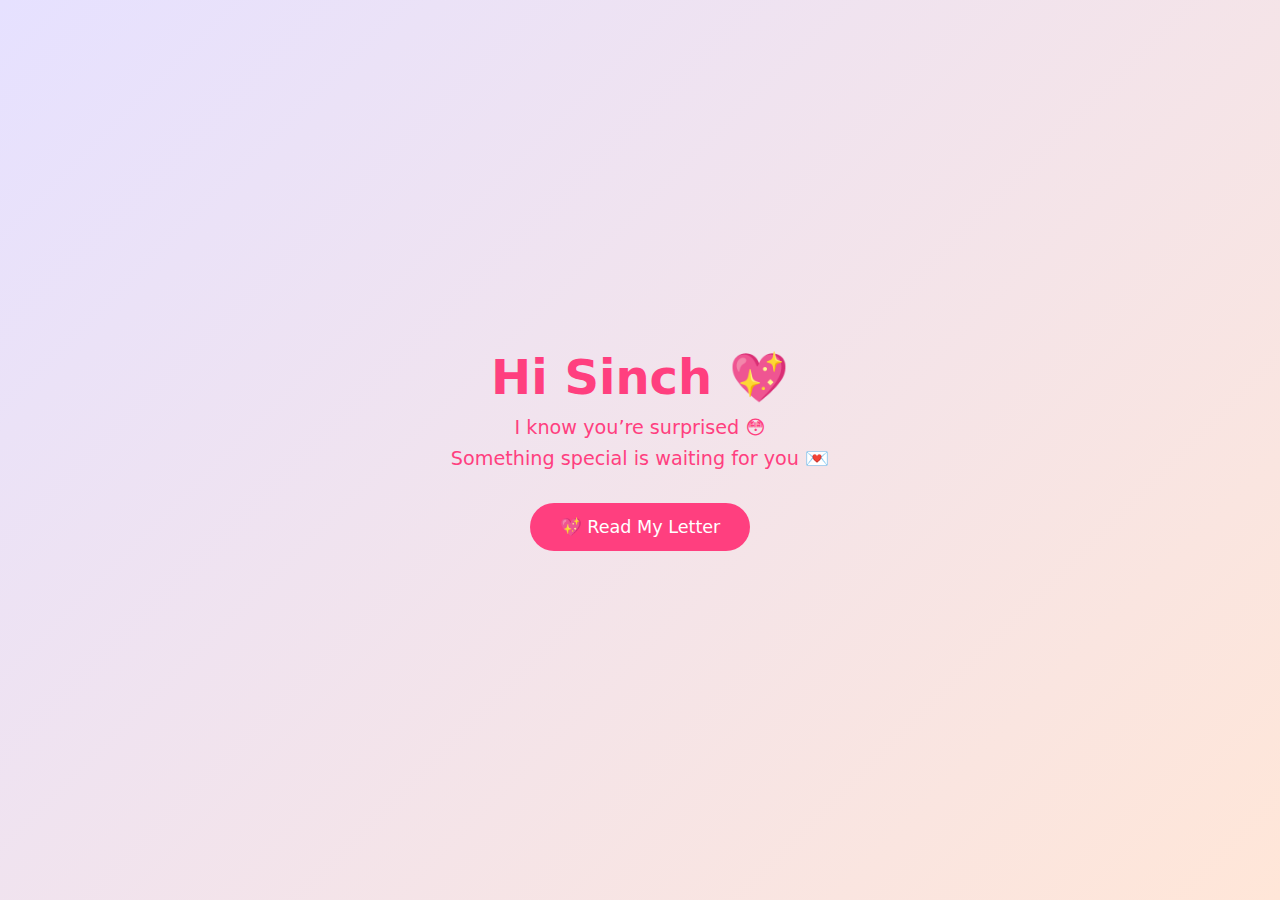
<file: index.html>
<!DOCTYPE html>
<html lang="en">
<head>
  <meta charset="UTF-8">
  <title>For You 💖</title>
  <link rel="stylesheet" href="style.css">
</head>
<body class="home-page">

  <div class="container">
    <h1>Hi Sinch 💖</h1>
    <p>I know you’re surprised 😳</p>
    <p>Something special is waiting for you 💌</p>

    <!-- Button that goes to the next page -->
    <a href="letter.html" class="btn" id="readLetterBtn">
      💖 Read My Letter
    </a>
  </div>

  <!-- Hidden audio player -->
  <audio id="valentineMusic">
    <source src="music.mp3" type="audio/mpeg">
  </audio>

  <script>
    const audio = document.getElementById("valentineMusic");
    const btn = document.getElementById("readLetterBtn");
    let musicStarted = false;

    // Start music on first click anywhere on the page
    document.body.addEventListener("click", () => {
      if (!musicStarted) {
        audio.play().catch(err => console.log("Music blocked:", err));
        musicStarted = true;
      }
    }, { once: true }); // ensures it only triggers once

    // Navigate to the letter page when button is clicked
    btn.addEventListener("click", (e) => {
      e.preventDefault(); // prevent default anchor jump
      // Music already started, just navigate
      window.location.href = "letter.html";
    });
  </script>

</body>
</html>
</file>
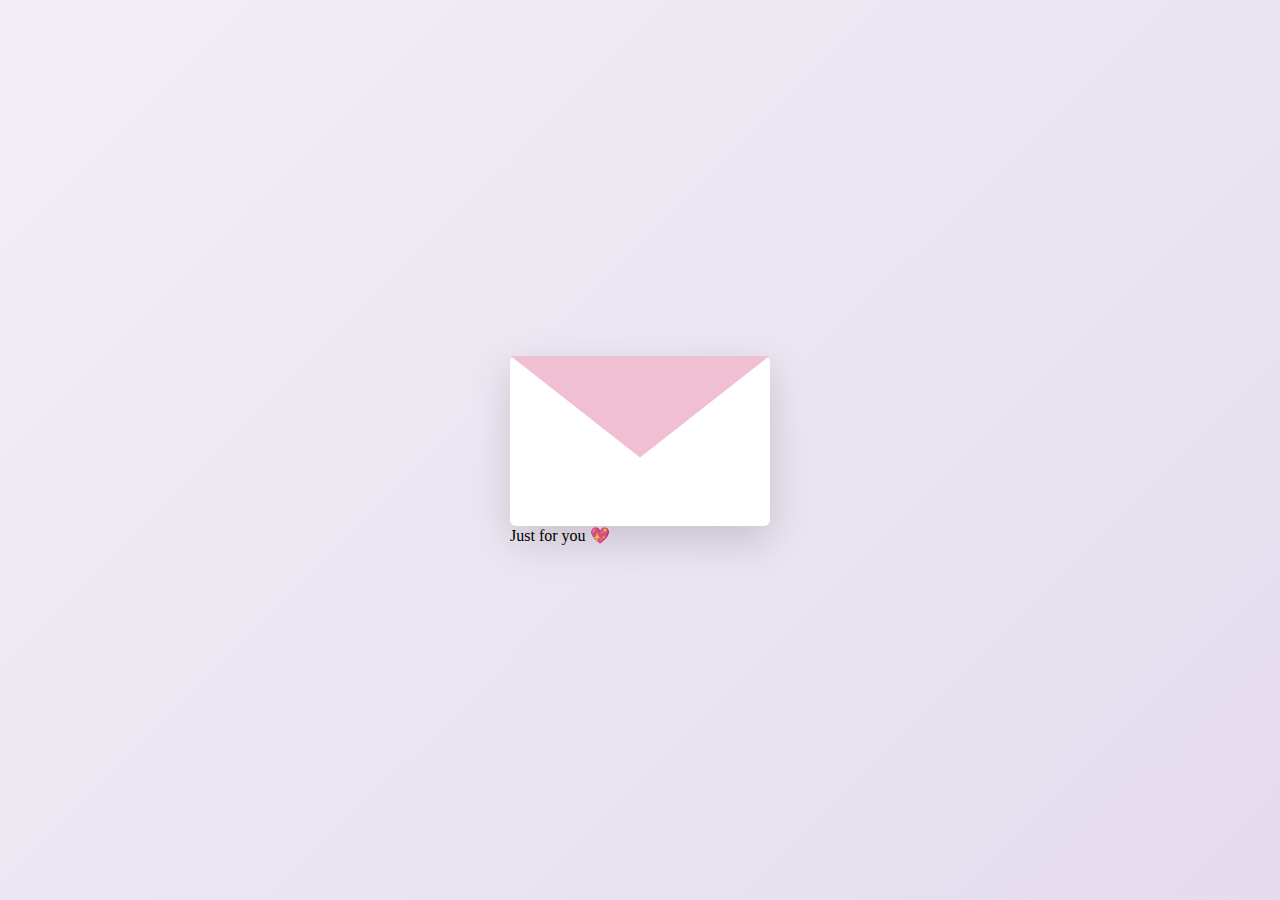
<file: letter.html>
<!DOCTYPE html>
<html lang="en">
<head>
  <meta charset="UTF-8">
  <title>My Letter 💌</title>
  <link rel="stylesheet" href="style.css">
</head>

<body class="letter-page">

  <div class="letter-container">
    <div class="envelope" id="envelope">
      <div class="flap"></div>

      <div class="letter glass">
        <p class="type"></p>
        <p class="type"></p>
        <p class="type"></p>
        <p class="type signature"></p>
      </div>
    </div>

    <p class="hint">Just for you 💖</p>
  </div>

  <script src="script.js"></script>
</body>
</html>
</file>
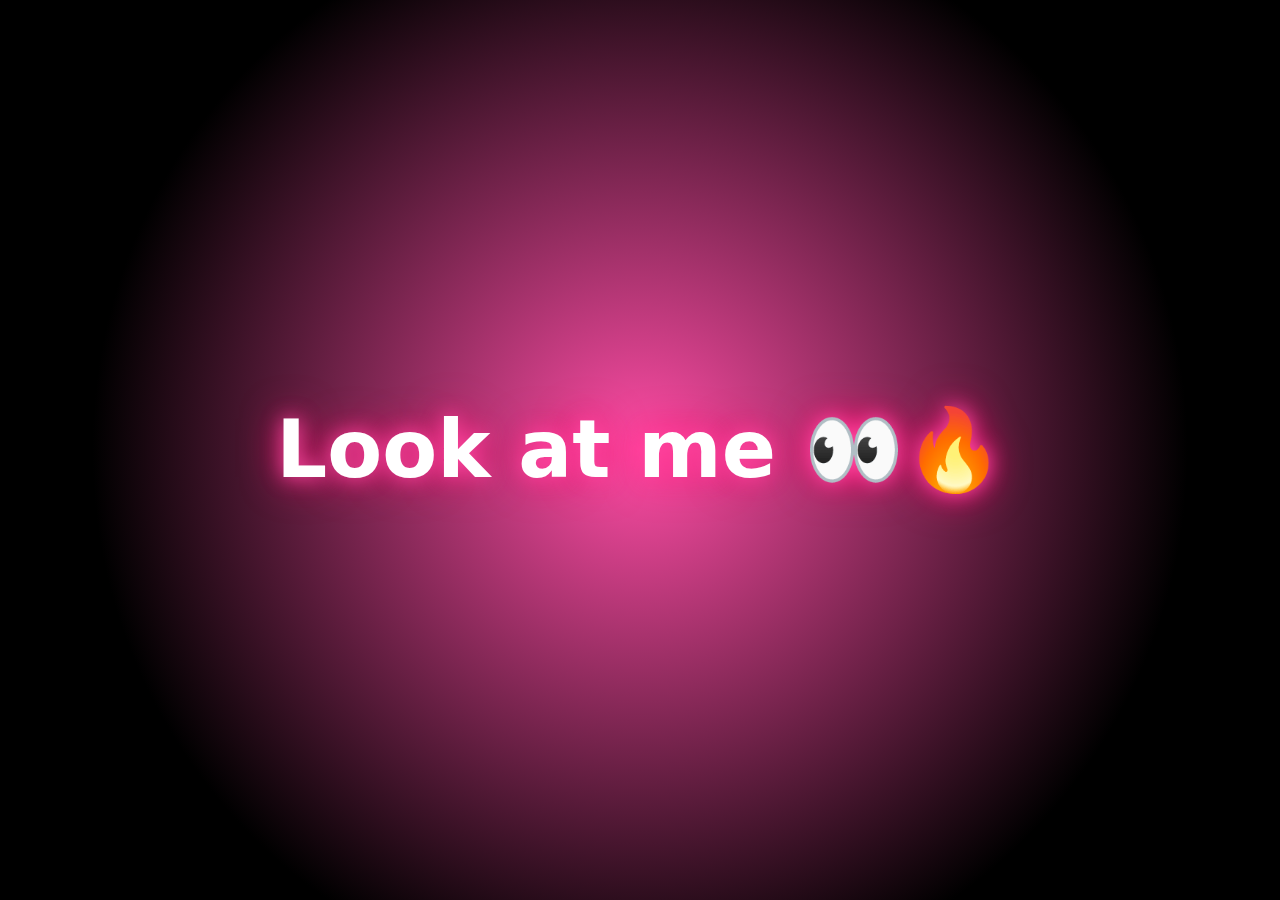
<file: look.html>
<!DOCTYPE html>
<html lang="en">
<head>
<meta charset="UTF-8">
<title>Look at me 👀</title>

<style>
body {
  margin: 0;
  height: 100vh;
  display: flex;
  justify-content: center;
  align-items: center;
  background: radial-gradient(circle at center, #ff4da6, #000000 70%);
  font-family: system-ui, -apple-system, BlinkMacSystemFont, "Segoe UI", sans-serif;
  color: white;
  overflow: hidden;
}

h1 {
  font-size: 5rem;
  text-align: center;
  animation: dramatic 2s ease-in-out infinite alternate;
  text-shadow: 0 0 20px #ff4da6, 0 0 40px #ff0066;
}

@keyframes dramatic {
  from {
    transform: scale(1);
  }
  to {
    transform: scale(1.1);
  }
}
</style>
</head>

<body>
  <h1>Look at me 👀🔥</h1>
  <audio id="bgMusic" loop>
  <source src="music.mp3" type="audio/mpeg">
</audio>

<script>
const music = document.getElementById("bgMusic");

const savedTime = localStorage.getItem("musicTime");
if (savedTime) {
  music.currentTime = savedTime;
}

music.volume = 0.4;

document.addEventListener("click", () => {
  music.play();
}, { once: true });

// Fade out after 5 seconds
setTimeout(() => {
  let fade = setInterval(() => {
    if (music.volume > 0.02) {
      music.volume -= 0.02;
    } else {
      music.volume = 0;
      clearInterval(fade);
    }
  }, 200);
}, 3000);
</script>

</body>
</html>
</file>
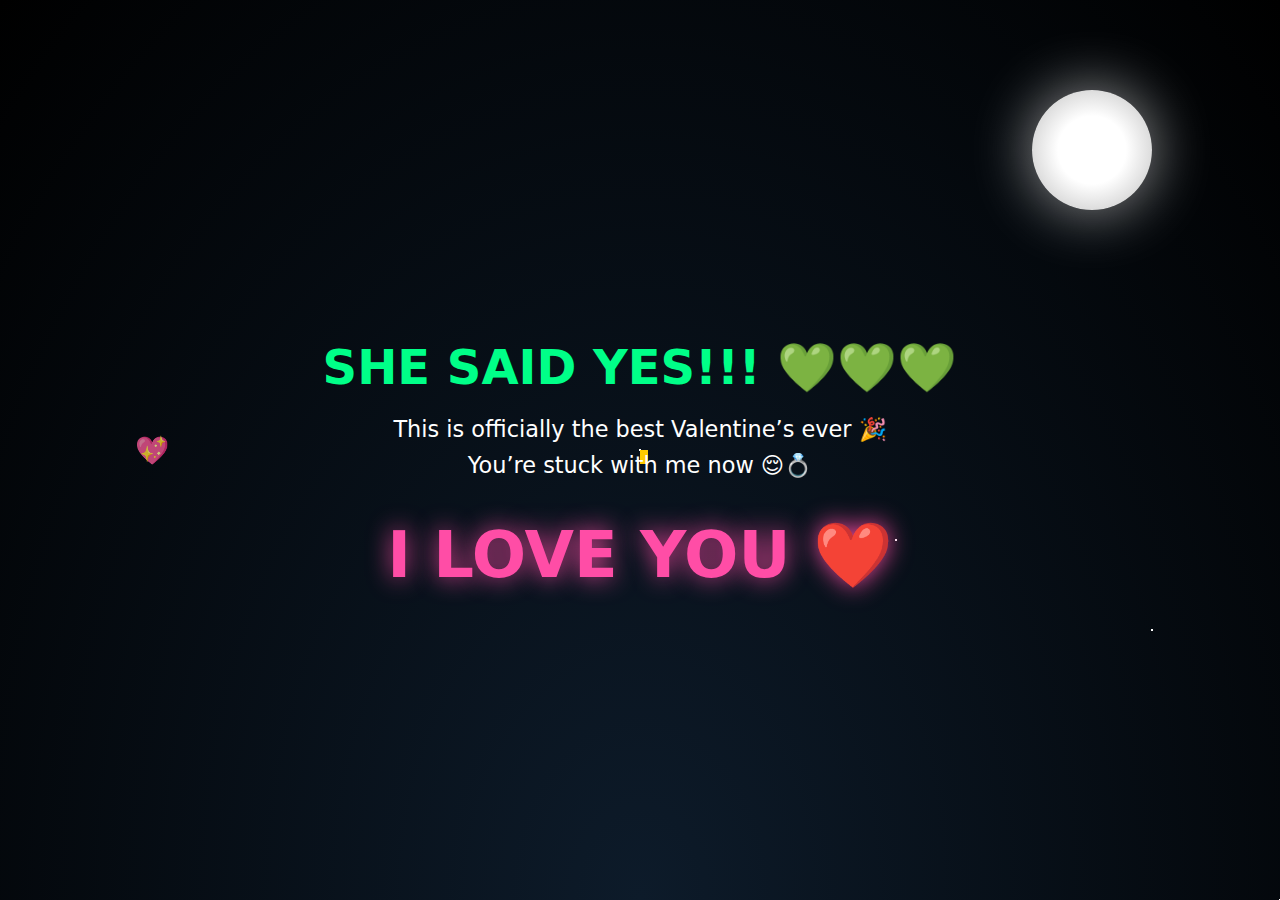
<file: love.html>
<!DOCTYPE html>
<html lang="en">
<head>
<meta charset="UTF-8">
<title>She Said Yes 💚</title>

<style>
body {
  margin: 0;
  height: 100vh;
  overflow: hidden;
  display: flex;
  justify-content: center;
  align-items: center;
  text-align: center;
  font-family: system-ui, -apple-system, BlinkMacSystemFont, "Segoe UI", sans-serif;
  background: radial-gradient(ellipse at bottom, #0d1b2a 0%, #000000 100%);
  color: white;
}

/* Stars */
.stars {
  position: absolute;
  width: 2px;
  height: 2px;
  background: white;
  box-shadow:
    20vw 10vh white,
    40vw 20vh white,
    60vw 30vh white,
    80vw 40vh white,
    10vw 70vh white,
    30vw 80vh white,
    70vw 60vh white,
    90vw 75vh white,
    50vw 50vh white;
  animation: twinkle 2s infinite alternate;
  z-index: 0;
}

@keyframes twinkle {
  from { opacity: 0.3; }
  to { opacity: 1; }
}

/* Moon */
.moon {
  position: absolute;
  top: 10%;
  right: 10%;
  width: 120px;
  height: 120px;
  background: radial-gradient(circle, #fff 40%, #ddd 70%);
  border-radius: 50%;
  box-shadow: 0 0 60px rgba(255,255,255,0.6);
  z-index: 0;
}

/* Content */
.content {
  z-index: 2;
  animation: fadeIn 1.5s ease forwards;
}

h1 {
  font-size: 3rem;
  color: #00ff88;
  margin-bottom: 20px;
}

p {
  font-size: 1.4rem;
  margin: 10px 0;
}

.love-text {
  font-size: 4rem;
  margin-top: 40px;
  font-weight: bold;
  color: #ff4da6;
  text-shadow: 0 0 25px rgba(255,77,166,0.9);
  animation: pulse 1.5s infinite;
}

@keyframes fadeIn {
  from { opacity: 0; transform: scale(0.8); }
  to { opacity: 1; transform: scale(1); }
}

@keyframes pulse {
  0% { transform: scale(1); }
  50% { transform: scale(1.08); }
  100% { transform: scale(1); }
}

/* Confetti */
.confetti {
  position: absolute;
  width: 8px;
  height: 14px;
  z-index: 1;
}

/* Floating Hearts */
.heart {
  position: absolute;
  font-size: 20px;
  animation: floatUp linear forwards;
  opacity: 0.8;
  z-index: 1;
}

@keyframes floatUp {
  0% { transform: translateY(100vh) scale(0.8); opacity: 0; }
  20% { opacity: 1; }
  100% { transform: translateY(-10vh) scale(1.2); opacity: 0; }
}

/* Surprise Button */
.surprise-btn {
  position: absolute;
  bottom: 60px;
  padding: 15px 35px;
  font-size: 1.2rem;
  border: none;
  border-radius: 30px;
  background: linear-gradient(45deg, #ff4da6, #ff0066);
  color: white;
  cursor: pointer;
  box-shadow: 0 0 20px rgba(255,77,166,0.8);
  opacity: 0;
  transform: scale(0);
  transition: all 0.6s ease;
  z-index: 3;
}

.surprise-btn.show {
  opacity: 1;
  transform: scale(1);
}
</style>
</head>

<body>

<div class="stars"></div>
<div class="moon"></div>

<div class="content">
  <h1>SHE SAID YES!!! 💚💚💚</h1>
  <p>This is officially the best Valentine’s ever 🎉</p>
  <p>You’re stuck with me now 😌💍</p>
  <div class="love-text">
    I LOVE YOU ❤️
  </div>
</div>

<button class="surprise-btn" id="surpriseBtn">
  You thought this was the end? hehe nahhh 😏
</button>

<script>
function explodeConfetti() {
  const colors = ["#ff3f7f", "#00ff88", "#ffcc00", "#00c3ff", "#ffffff"];
  for (let i = 0; i < 180; i++) {
    const confetti = document.createElement("div");
    confetti.classList.add("confetti");
    confetti.style.backgroundColor = colors[Math.floor(Math.random() * colors.length)];
    confetti.style.left = "50%";
    confetti.style.top = "50%";

    const angle = Math.random() * 2 * Math.PI;
    const distance = Math.random() * 600 + 200;
    const x = Math.cos(angle) * distance;
    const y = Math.sin(angle) * distance;

    confetti.animate([
      { transform: "translate(0,0) rotate(0deg)", opacity: 1 },
      { transform: `translate(${x}px, ${y}px) rotate(720deg)`, opacity: 0 }
    ], {
      duration: 2000 + Math.random() * 1000,
      easing: "ease-out"
    });

    document.body.appendChild(confetti);
    setTimeout(() => confetti.remove(), 3000);
  }
}

function createHearts() {
  const heart = document.createElement("div");
  heart.classList.add("heart");
  heart.innerHTML = "💖";
  heart.style.left = Math.random() * 100 + "vw";
  heart.style.fontSize = (Math.random() * 20 + 15) + "px";

  const duration = Math.random() * 3 + 4;
  heart.style.animationDuration = duration + "s";

  document.body.appendChild(heart);
  setTimeout(() => heart.remove(), duration * 1000);
}

window.onload = () => {
  explodeConfetti();

  // Continuous floating hearts
  setInterval(createHearts, 400);

  // Show surprise button after 15 seconds
  setTimeout(() => {
    const btn = document.getElementById("surpriseBtn");
    btn.classList.add("show");
  }, 15000);
};
</script>

</body>
</html>
</file>
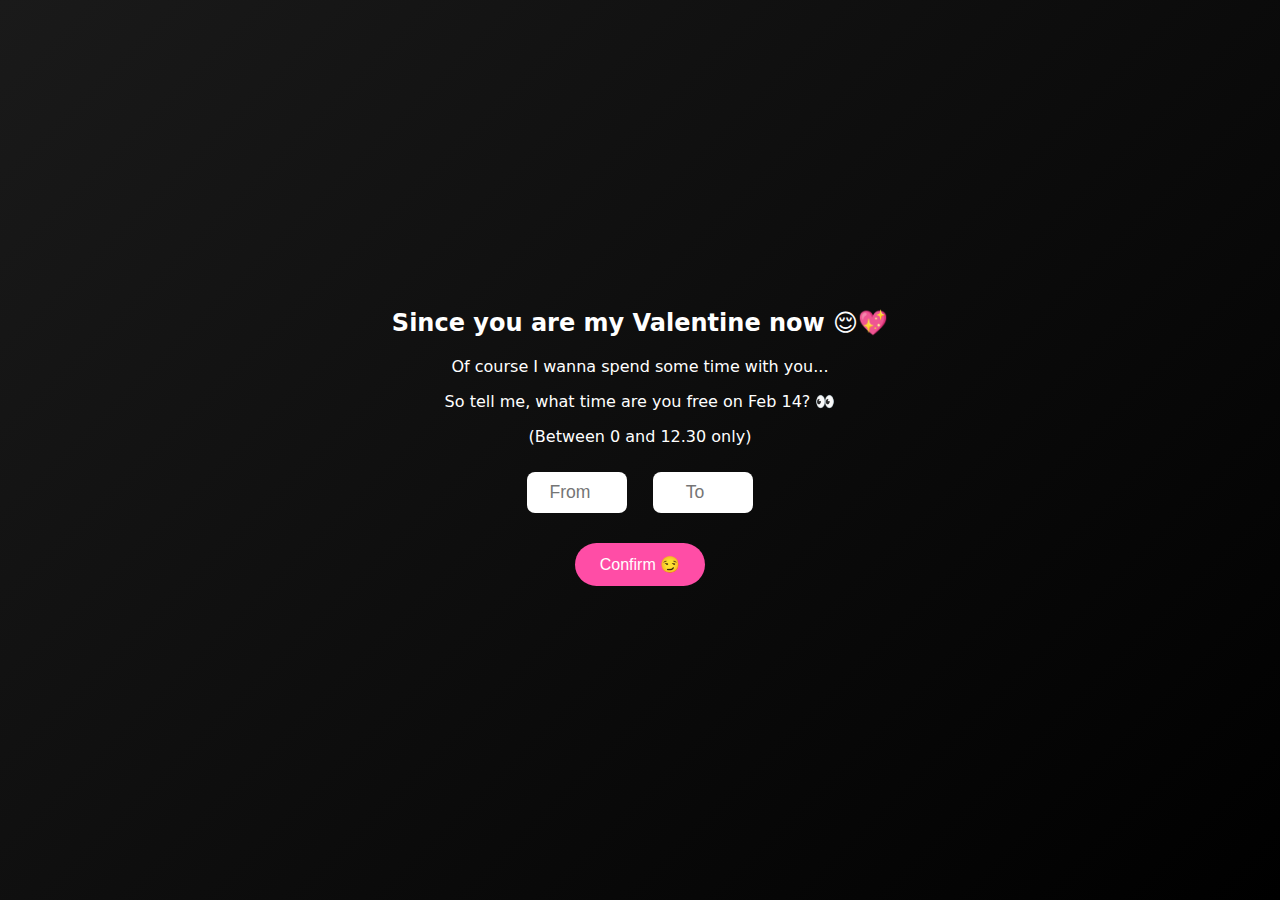
<file: reply.html>
<!DOCTYPE html>
<html lang="en">
<head>
<meta charset="UTF-8">
<title>Our Plan 💖</title>

<style>
body {
  margin: 0;
  height: 100vh;
  background: linear-gradient(135deg, #1a1a1a, #000000);
  color: white;
  display: flex;
  justify-content: center;
  align-items: center;
  font-family: system-ui, -apple-system, BlinkMacSystemFont, "Segoe UI", sans-serif;
}

.container {
  text-align: center;
  max-width: 600px;
}

input {
  width: 80px;
  padding: 10px;
  margin: 10px;
  font-size: 1.1rem;
  text-align: center;
  border-radius: 8px;
  border: none;
}

button {
  margin-top: 20px;
  padding: 12px 25px;
  font-size: 1rem;
  border: none;
  border-radius: 25px;
  background: #ff4da6;
  color: white;
  cursor: pointer;
  transition: 0.3s;
}

button:hover {
  transform: scale(1.1);
}

#result {
  margin-top: 25px;
  font-size: 1.2rem;
  color: #00ff88;
}

.next-btn {
  display: none;
  margin-top: 30px;
  background: #00ff88;
  color: black;
}
</style>
</head>

<body>

<div class="container">
  <h2>Since you are my Valentine now 😌💖</h2>
  <p>Of course I wanna spend some time with you...</p>
  <p>So tell me, what time are you free on Feb 14? 👀</p>
  <p>(Between 0 and 12.30 only)</p>

  <input type="number" id="start" placeholder="From" step="0.5" min="0" max="12.5">
  <input type="number" id="end" placeholder="To" step="0.5" min="0" max="12.5">

  <br>
  <button onclick="confirmTime()">Confirm 😏</button>

  <div id="result"></div>

  <button class="next-btn" id="nextBtn" onclick="goNext()">
    Be Ready 😈
  </button>
</div>

<script>
function confirmTime() {
  const start = parseFloat(document.getElementById("start").value);
  const end = parseFloat(document.getElementById("end").value);
  const result = document.getElementById("result");
  const nextBtn = document.getElementById("nextBtn");

  if (
    isNaN(start) || isNaN(end) ||
    start < 0 || end > 12.5 ||
    start >= end
  ) {
    result.innerHTML = "Enter a valid time between 0 and 12.30 😅";
    nextBtn.style.display = "none";
    return;
  }

  result.innerHTML = `Perfect 😌 Feb 14th at ${start}–${end} PM is now officially ours 💖✨`;
  nextBtn.style.display = "inline-block";
}

function goNext() {
  window.location.href = "look.html";
}
</script>

</body>
</html>
</file>
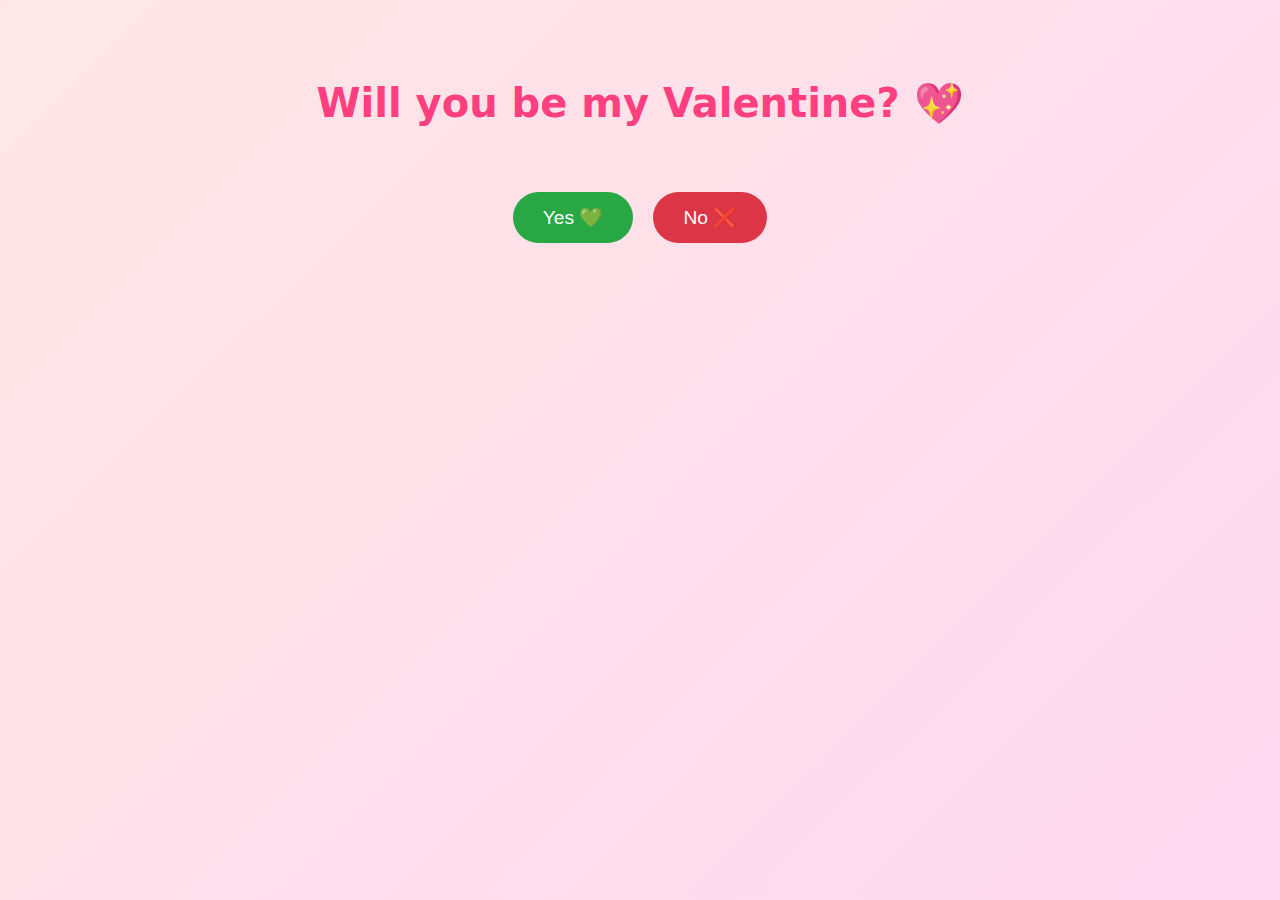
<file: valentine.html>
<!DOCTYPE html>
<html lang="en">
<head>
  <meta charset="UTF-8">
  <title>Be My Valentine 💖</title>
  <link rel="stylesheet" href="style.css">
  <style>
    body.valentine-page {
      height: 100vh;
      background: linear-gradient(135deg, #ffe6e6, #ffd9f0);
      display: flex;
      justify-content: center;
      align-items: flex-start;
      font-family: system-ui, -apple-system, BlinkMacSystemFont, "Segoe UI", sans-serif;
      padding-top: 80px;
      text-align: center;
    }

    .valentine-container {
      display: flex;
      flex-direction: column;
      align-items: center;
    }

    .valentine-container h1 {
      font-size: 2.5rem;
      color: #ff3f7f;
      margin-bottom: 40px;
    }

    .button-wrapper {
      display: flex;
      justify-content: center;
      gap: 20px;
      flex-wrap: wrap;
    }

    .btn {
      display: inline-block;
      padding: 14px 30px;
      border-radius: 30px;
      font-size: 1.2rem;
      cursor: pointer;
      border: none;
      transition: transform 0.3s ease, margin-left 0.3s ease;
      color: white;
    }

    .yes-btn {
      background-color: #28a745;
      transform: scale(1);
    }

    .no-btn {
      background-color: #dc3545;
      margin-left: 0;
    }

    @media (max-width: 600px) {
      .valentine-container h1 {
        font-size: 1.8rem;
        margin-bottom: 25px;
      }
      .btn {
        font-size: 1rem;
        padding: 12px 24px;
      }
    }
  </style>
</head>
<body class="valentine-page">
  <iframe src="player.html" 
        style="display:none;" 
        id="musicFrame">
</iframe>

  <div class="valentine-container">
    <h1>Will you be my Valentine? 💖</h1>
    <div class="button-wrapper">
      <button id="yes-btn" class="btn yes-btn">Yes 💚</button>
      <button id="no-btn" class="btn no-btn">No ❌</button>
    </div>
  </div>

  <script src="valentine.js"></script>

</body>
</html>
</file>
<file: style.css>
/* ===============================
   GLOBAL RESET (SAFE)
   =============================== */
* {
  margin: 0;
  padding: 0;
  box-sizing: border-box;
}

body {
  font-family: system-ui, -apple-system, BlinkMacSystemFont, "Segoe UI", sans-serif;
}

/* ===============================
   FIRST PAGE (HOME) — DO NOT CHANGE
   =============================== */
body.home-page {
  height: 100vh;
  background: linear-gradient(135deg, #e6e1ff, #ffe6d8);
  display: flex;
  align-items: center;
  justify-content: center;
}

.container {
  text-align: center;
  color: #ff3f7f;
}

.container h1 {
  font-size: 3rem;
  margin-bottom: 10px;
}

.container p {
  font-size: 1.2rem;
  margin: 8px 0;
}

.btn {
  display: inline-block;
  margin-top: 25px;
  padding: 14px 30px;
  background: #ff3f7f;
  color: white;
  text-decoration: none;
  border-radius: 30px;
  font-size: 1.1rem;
  transition: transform 0.3s ease;
  animation: pulse 2.5s infinite;
}

.btn:hover {
  transform: scale(1.12);
}

@keyframes pulse {
  0% { box-shadow: 0 0 0 0 rgba(255, 63, 127, 0.5); }
  70% { box-shadow: 0 0 0 14px rgba(255, 63, 127, 0); }
  100% { box-shadow: 0 0 0 0 rgba(255, 63, 127, 0); }
}

/* ===============================
   SECOND PAGE (LETTER) — NEW
   =============================== */
/* ================= SECOND PAGE ONLY ================= */
/* This will NOT affect the first page */

body.letter-page {
  background: linear-gradient(135deg, #f3eef6, #e4dced);
  height: 100vh;
  display: flex;
  justify-content: center;
  align-items: center;
  overflow: hidden;
  font-family: "Georgia", serif;
}

/* Envelope wrapper */
.envelope-wrapper {
  position: relative;
}

/* Envelope */
.envelope {
  width: 260px;
  height: 170px;
  background: #ffffff;
  border-radius: 6px;
  position: relative;
  box-shadow: 0 15px 40px rgba(0, 0, 0, 0.15);
  transition: opacity 1s ease;
}

/* Envelope flap */
.flap {
  position: absolute;
  top: 0;
  width: 100%;
  height: 100%;
  background: #f0bfd4;
  clip-path: polygon(0 0, 50% 60%, 100% 0);
  transform-origin: top;
  transition: transform 1.5s ease;
}

/* Letter container */
.letter {
  position: absolute;
  top: 15px;
  left: 10px;
  right: 10px;
  transform: translateY(0) scale(0.25);
  opacity: 0;
  transition: transform 1.8s ease, opacity 1.5s ease;
}

/* Paper (IMPORTANT: keeps text inside) */
.paper {
  background: rgba(255, 255, 255, 0.95);
  padding: 24px;
  border-radius: 14px;
  backdrop-filter: blur(8px);
  box-shadow: 0 10px 40px rgba(0, 0, 0, 0.2);

  width: 320px;
  max-height: 380px;
  overflow: hidden;
}

/* Text inside letter */
.paper p {
  margin: 10px 0;
  font-size: 16px;
  line-height: 1.6;
  color: #444;
  word-wrap: break-word;
}

/* Signature */
.signature {
  margin-top: 18px;
  font-style: italic;
  color: #b04a7c;
  text-align: right;
}

/* Envelope open animation */
.envelope.open .flap {
  transform: rotateX(180deg);
}

/* Letter slides out + expands */
.envelope.open .letter {
  transform: translateY(-220px) scale(1);
  opacity: 1;
}

/* Envelope fades away after opening */
.envelope.fade {
  opacity: 0;
}

/* Hint t*
</file>
